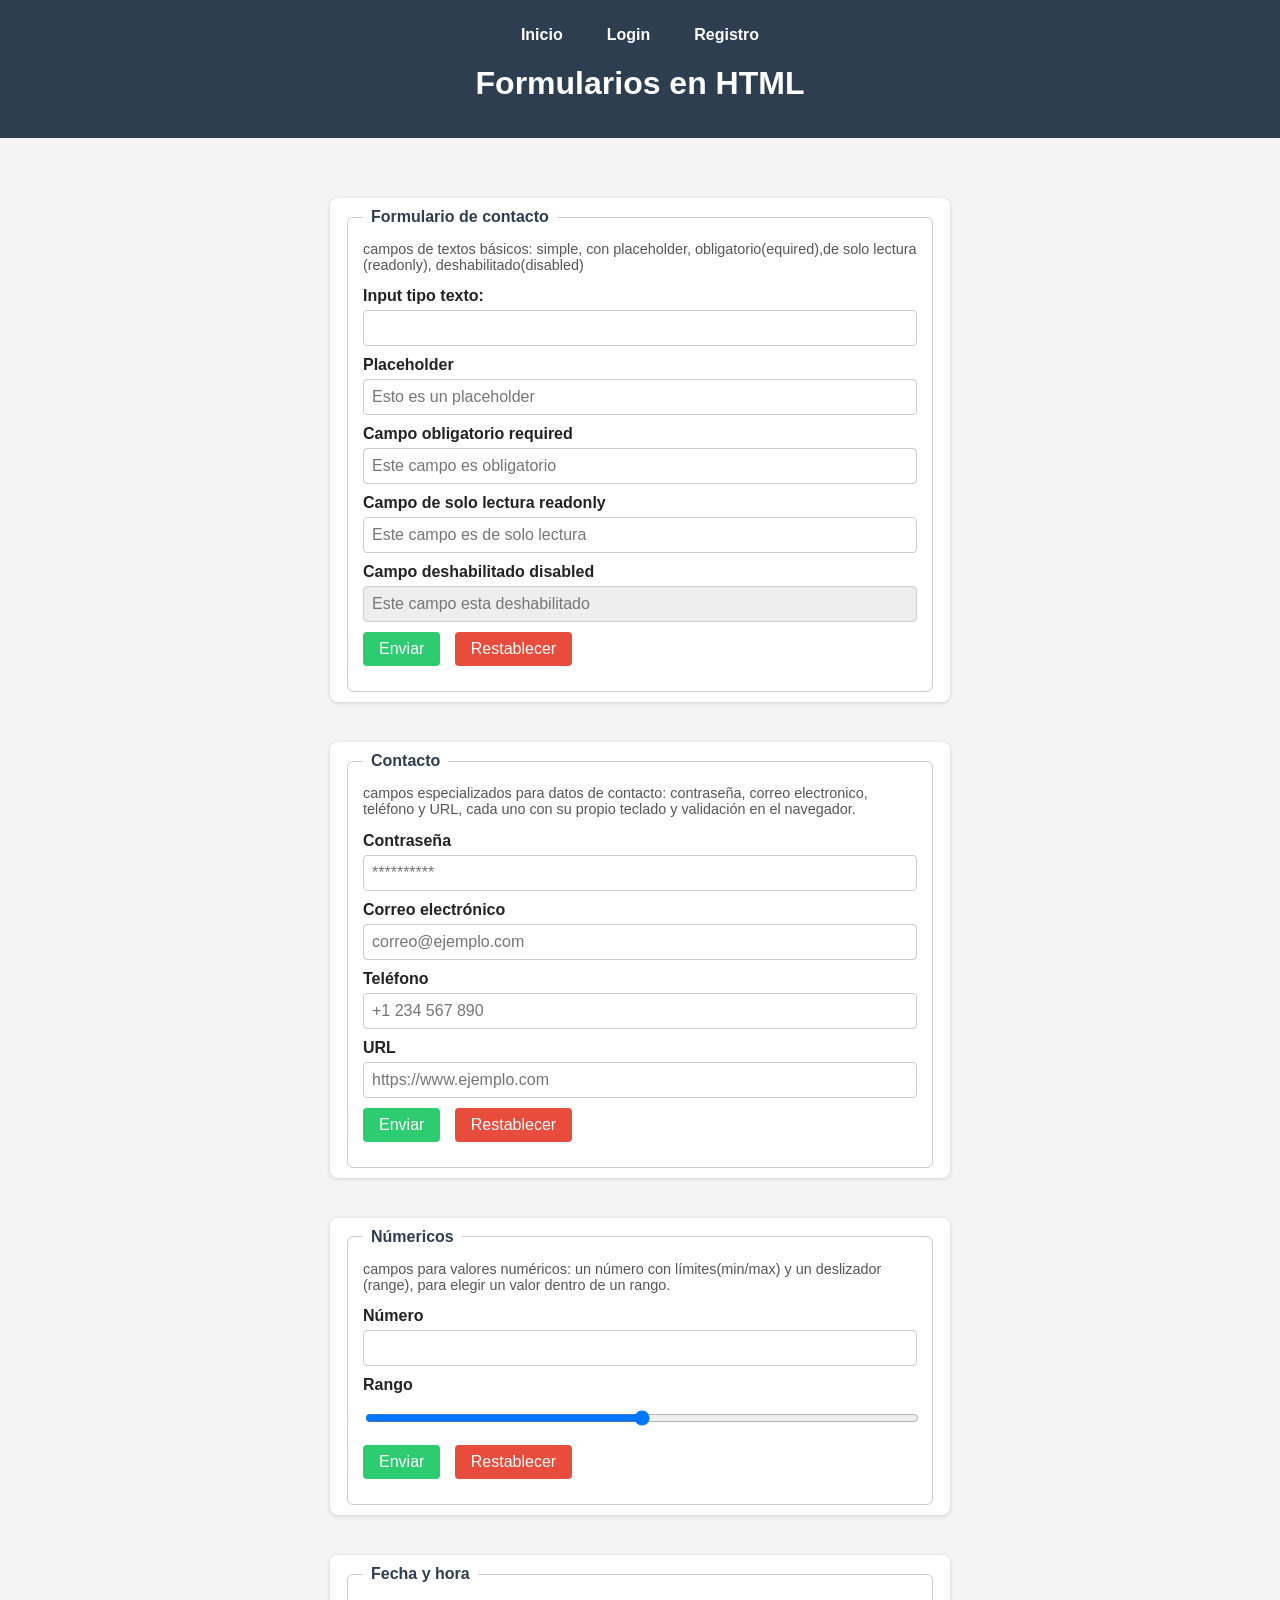
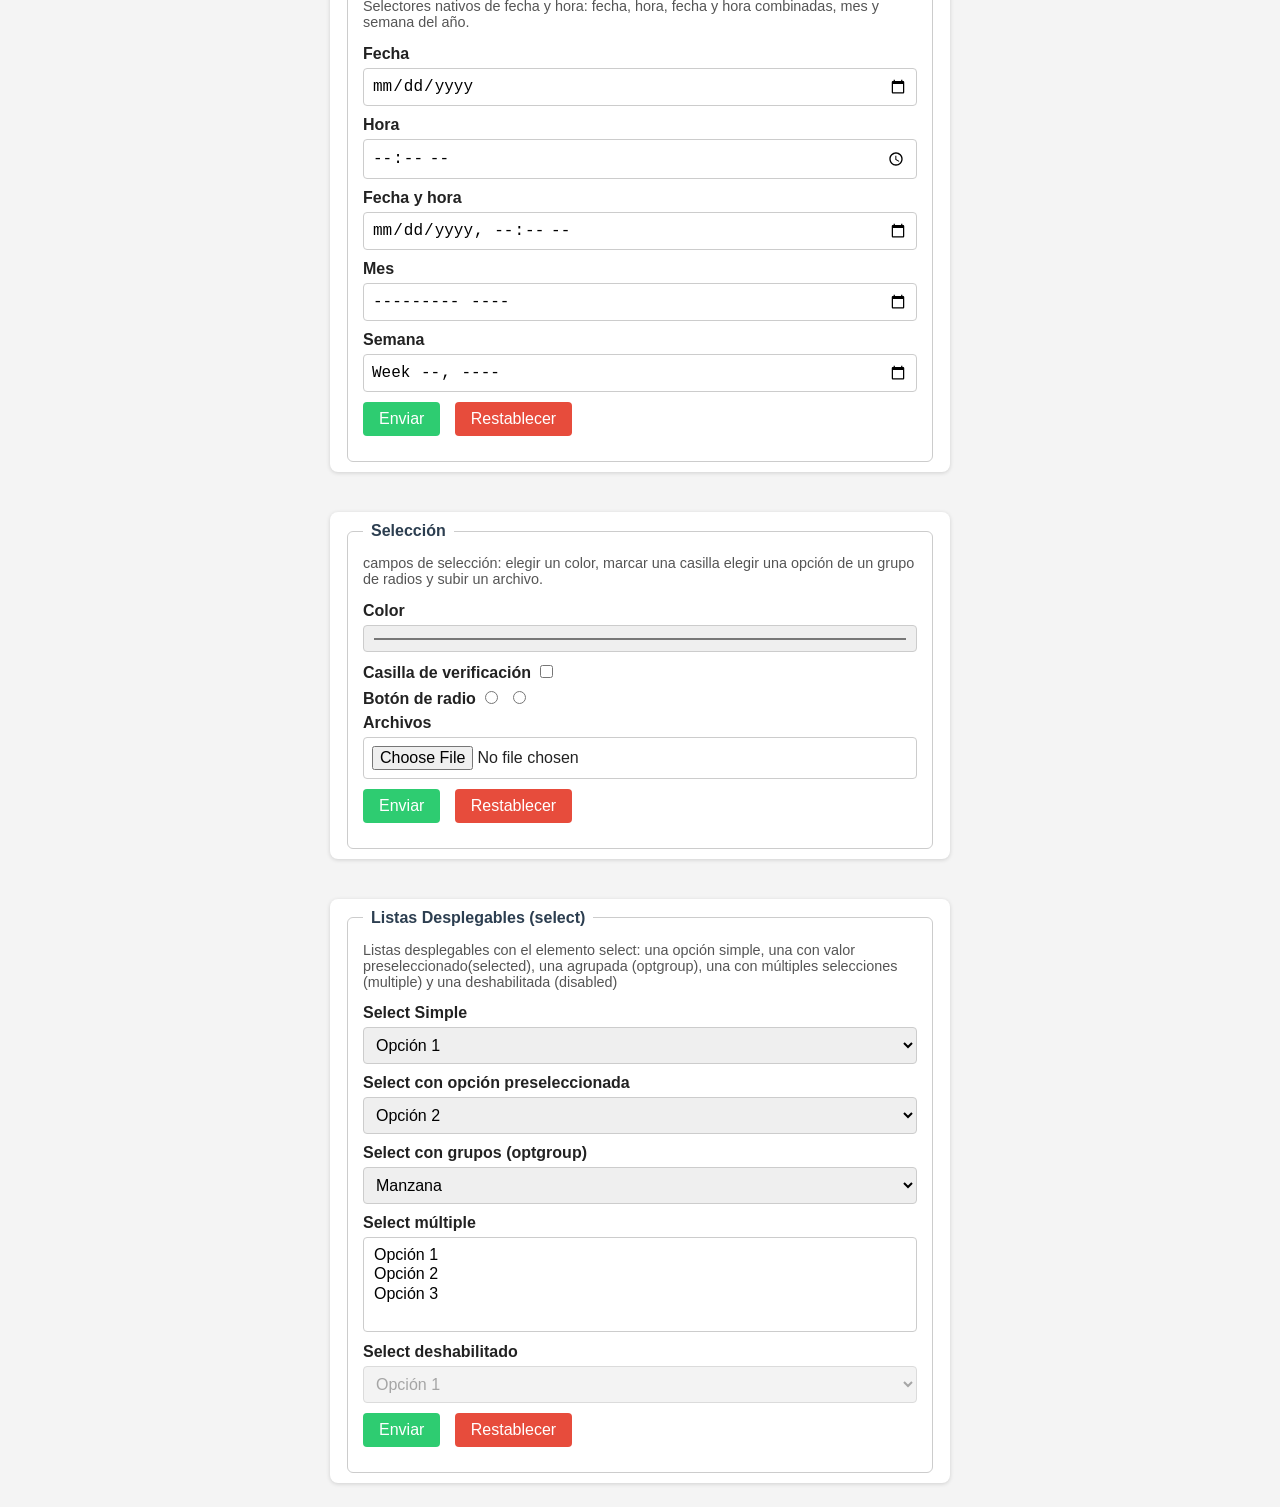
<file: index.html>
<!DOCTYPE html>
<html lang="en">
<head>
    <meta charset="UTF-8">
    <meta name="viewport" content="width=device-width, initial-scale=1.0">
    <title>Formularios</title>
    <link rel="shortcut icon" href="img/sc.jpg" type="image/x-icon">
    <link rel="stylesheet" href="css/formularios.css">
</head>
<body>
    <header>
        <nav>
        <a hfref="index.html">Inicio</a>
        <a href="login.html" target="_blank">Login</a>
        <a href="registro.html" target="_blank">Registro</a>
        </nav>
        <h1>Formularios en HTML</h1>
        <P></P>
    
    
    </header>
    <main>
        <section>
            <form action="">
               <fieldset>
                <legend>Formulario de contacto</legend>
                <p>campos de textos básicos: simple, con placeholder, obligatorio(equired),de solo lectura (readonly),
                    deshabilitado(disabled)</p>
                <label for="">Input tipo texto:</label>
                <input type="text" name="nombre" id="nombre"><br>
                <label for="">Placeholder</label>   
                <input type="text" placeholder="Esto es un placeholder"><br>
                <label for="">Campo obligatorio  required</label>
                <input type="text" placeholder="Este campo es obligatorio" required><br>
                <label for="">Campo de solo lectura readonly</label>
                <input type="text" readonly placeholder="Este campo es de solo lectura"><br>
                <label for="">Campo deshabilitado disabled</label>
                <input type="text" disabled placeholder="Este campo esta deshabilitado"><br>


                <input type="submit" value="Enviar">
                <input type="reset" value="Restablecer">
               </fieldset>
            </form>

            <form action="">
                <fieldset>
                    <legend>Contacto</legend>
                    <p>campos especializados para datos de contacto: contraseña, correo electronico, teléfono y URL, cada uno con su propio teclado y validación en el navegador.</p>

                    <label for="">Contraseña</label>
                    <input type="password" placeholder="**********"><br>
                    <label for="">Correo electrónico</label>
                    <input type="email" placeholder="correo@ejemplo.com"><br>
                    <label for="">Teléfono</label>
                    <input type="tel" placeholder="+1 234 567 890"><br>
                    <label for="">URL</label>
                    <input type="url" placeholder="https://www.ejemplo.com"><br>
                    
                    <input type="submit" value="Enviar">
                    <input type="reset" value="Restablecer">
                </fieldset>
            </form> 

            <form action="">
                <fieldset>
                    <legend>Númericos</legend>
                    <p>campos para valores numéricos: un número con límites(min/max) y un deslizador (range), para elegir un valor dentro de un rango.</p>

                    <label for="">Número</label>
                    <input type="number" min="0" max="100" step="1"><br>

                    <label for="">Rango</label>
                    <input type="range" min="0" max="100" step="1"><br>

                    <input type="submit" value="Enviar">
                    <input type="reset" value="Restablecer">
                </fieldset>
            </form>

            <form action="">
                <fieldset>
                    <legend>Fecha y hora</legend>
                    <p>Selectores nativos de fecha y hora: fecha, hora, fecha y hora combinadas, mes y semana del año.</p>

                    <label for="">Fecha</label>
                    <input type="date"><br>

                    <label for="">Hora</label>
                    <input type="time"><br>

                    <label for="">Fecha y hora</label>
                    <input type="datetime-local"><br>

                    <label for="">Mes</label>
                    <input type="month"><br>

                    <label for="">Semana</label>
                    <input type="week"><br>

                    <input type="submit" value="Enviar">
                    <input type="reset" value="Restablecer">
                </fieldset>
            </form>
            <form action="">
                <fieldset>
                    <legend>Selección</legend>
                    <p>campos de selección: elegir un color, marcar una casilla elegir una opción de un grupo de radios y subir un archivo.</p>
                    <label for="">Color</label>
                    <input type="color"<br>

                    <label for="">Casilla de verificación</label>
                    <input type="checkbox"><br>

                    <label for="">Botón de radio</label>
                    <input type="radio" name="radioGroup">
                    <input type="radio" name="radioGroup"><br>

                    <label for="">Archivos</label>
                    <input type="file"><br>

                    <input type="submit" value="Enviar">
                    <input type="reset" value="Restablecer">
                </fieldset>
            </form>
            <form action="">
                <fieldset>
                    <legend>Listas Desplegables (select)</legend>
                    <p>Listas desplegables con el elemento select: una opción simple, una con valor preseleccionado(selected),
                        una agrupada (optgroup), una con múltiples selecciones (multiple) y una deshabilitada (disabled)
                    </p>

                    <label for="">Select Simple</label>
                    <select name="">
                        <opction value="">Selecciona una opción</option>
                        <option value="">Opción 1</option>
                        <option value="">Opción 2</option>
                        <option value="">Opción 3</option>
                    </select><br>
                    <label for="">Select con opción preseleccionada</label>
                    <select name="">
                        <option value="opcion1">Opción 1</option>
                        <option value="opcion2" selected>Opción 2</option>
                        <option value="opcion3">Opción 3</option>
                    </select><br>

                    <label for="">Select con grupos (optgroup)</label>
                    <select name="">
                        <optgroup label="Frutas">
                            <option value="manzana">Manzana</option>
                            <option value="pera">Pera</option>
                        </optgroup>
                        <optgroup label="Verduras">
                            <option value="zanahoria">Zanahoria</option>
                            <option value="lechuga">Lechuga</option>
                        </optgroup>
                    </select><br>

                    <label for="">Select múltiple</label>
                    <select name="" multiple>
                        <option value="opcion1">Opción 1</option>
                        <option value="opcion2">Opción 2</option>
                        <option value="opcion3">Opción 3</option>
                    </select><br>

                    <label for="">Select deshabilitado</label>
                    <select name="" disabled>
                        <option value="opcion1">Opción 1</option>
                    </select><br>
                    <input type="submit" value="Enviar">
                    <input type="reset" value="Restablecer">
                </fieldset>
            </form>
            

        </section>
    </main>
</body>
</html>
</file>
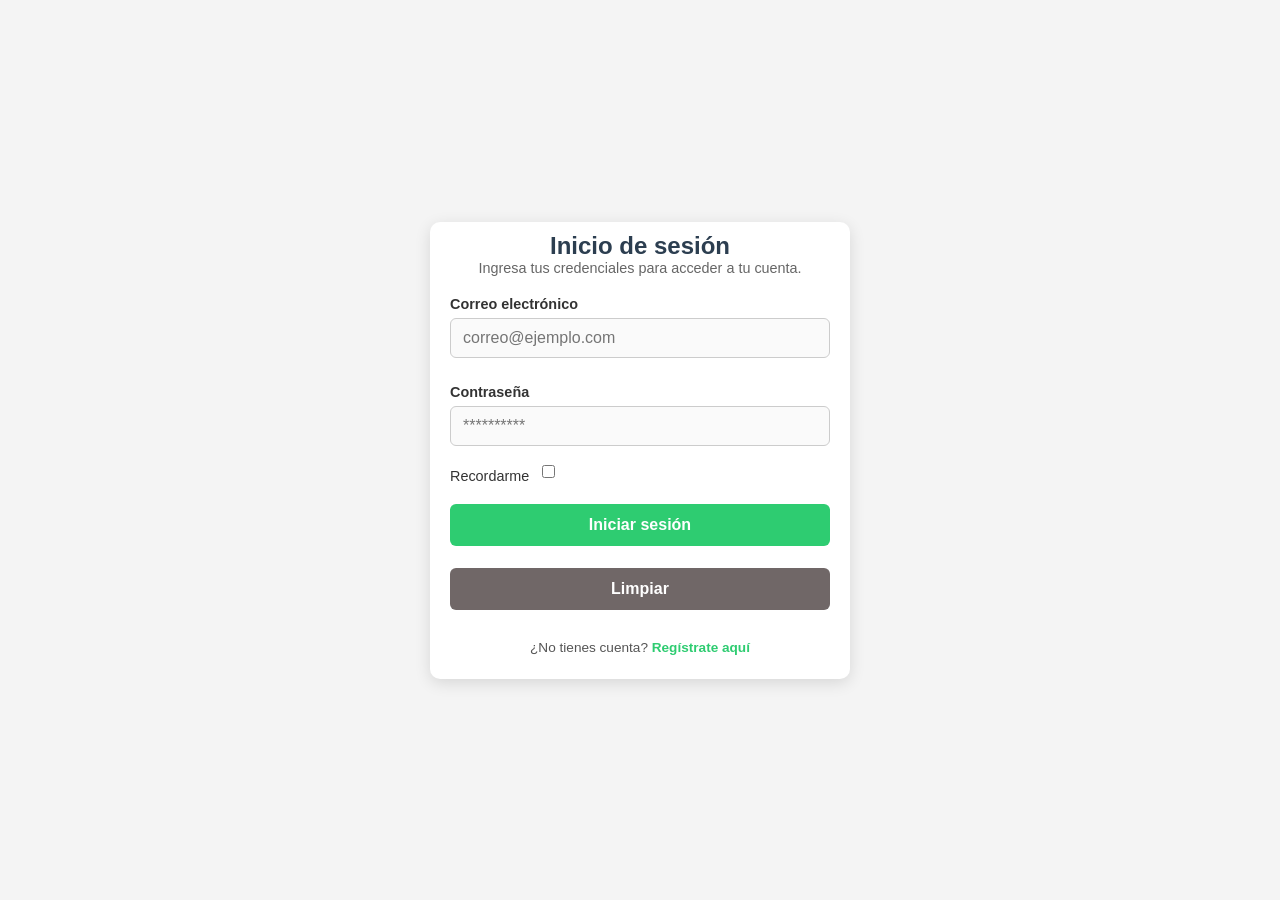
<file: login.html>
<!DOCTYPE html>
<html lang="en">
<head>
    <meta charset="UTF-8">
    <meta name="viewport" content="width=device-width, initial-scale=1.0">
    <title>Login</title>
    <link rel="stylesheet" href="css/login.css">
    <link rel="shortcut icon" href="img/sc.jpg" type="image/x-icon">
</head>
<body>
   
    <main>
        <section>   
            <form action="">
                <fieldset>
                    <legend>Inicio de sesión</legend>
                    <p>Ingresa tus credenciales para acceder a tu cuenta.</p>

                    <label>Correo electrónico</label>
                    <input type="email" placeholder="correo@ejemplo.com" required>
                    <label>Contraseña</label>
                    <input type="password" placeholder="**********" required>

                    <label>Recordarme</label>
                    <input type="checkbox">

                    <input type="submit" value="Iniciar sesión">
                    <input type="reset" value="Limpiar">

                    <p class="enlace">¿No tienes cuenta? <a href="registro.html">Regístrate aquí</a></p>
                </fieldset>
            </form>
        </section>
    </main>
</body>
</html>
</file>
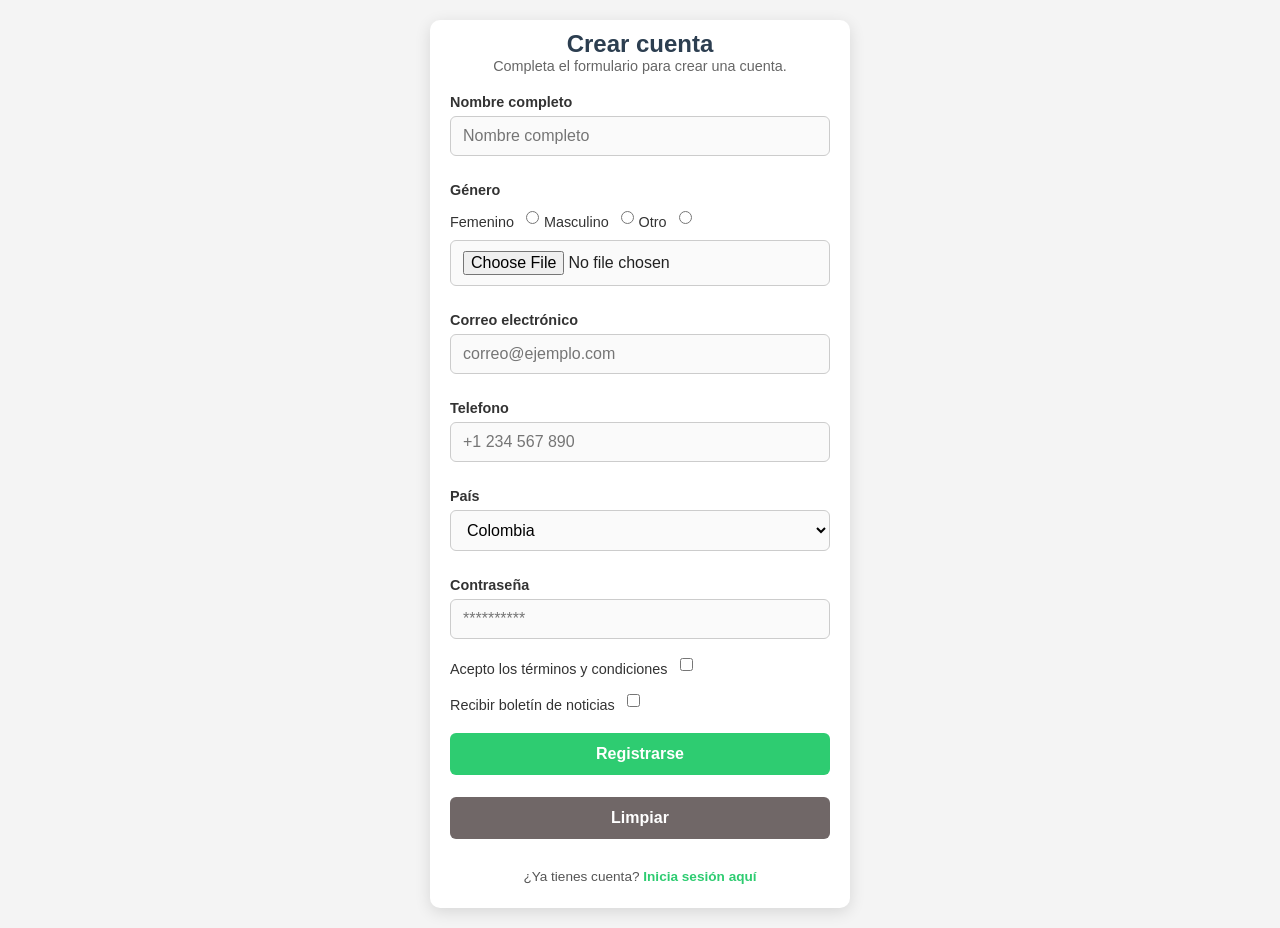
<file: registro.html>
<!DOCTYPE html>
<html lang="en">
<head>
    <meta charset="UTF-8">
    <meta name="viewport" content="width=device-width, initial-scale=1.0">
    <title>Registro</title>
    <link rel="stylesheet" href="css/login.css">
    <link rel="shortcut icon" href="img/sc.jpg" type="image/x-icon">
</head>
<body><main>
        <section>   
            <form action="">
                <fieldset>
                    <legend>Crear cuenta</legend>
                    <p>Completa el formulario para crear una cuenta.</p>

                    <label>Nombre completo</label>
                    <input type="text" placeholder="Nombre completo" required>
                    
                    <label>Género</label>
                    <div class="grupo-radios">
                        <label>Femenino</label>
                        <input type="radio" value="Femenino">

                        <label>Masculino</label>
                        <input type="radio" value="Masculino">
                        <label>Otro</label>
                        <input type="radio" value="Otro">
                    </div>
    

                    <labelFoto de perfil</label>
                    <input type="file" accept="image/*">

                    <label>Correo electrónico</label>
                    <input type="email" placeholder="correo@ejemplo.com" required>

                    <label>Telefono</label>
                    <input type="tel" placeholder="+1 234 567 890">
                    <label>País</label>
                    <select>
                        <option value="colombia">Colombia</option>
                        <option value="mexico">México</option>
                        <option value="argentina">Argentina</option>
                        <option value="chile">Chile</option>
                        <option value="peru">Perú</option>
                        <option value="otro">Otro</option>
                    </select>

                    <label>Contraseña</label>
                    <input type="password" placeholder="**********" required>

                    <label> Acepto los términos y condiciones</label>
                    <input type="checkbox" required>

                    <label>Recibir boletín de noticias</label>
                    <input type="checkbox">

                    <input type="submit" value="Registrarse">
                    <input type="reset" value="Limpiar">

                    <p class="enlace">¿Ya tienes cuenta? <a href="login.html">Inicia sesión aquí</a></p>
                </fieldset>
            </form>
        </section>
    </main>
</body>
</html>
</file>
<file: css/formularios.css>
*{
    box-sizing: border-box;
}

body {
    margin: 0;
    font-family: Arial, Helvetica, sans-serif;
    background-color: #f4f4f4;
    color: #222;
}
header {
    background-color: #2c3e50;
    color: #fff;
    padding: 20px;
    text-align: center;
}
header h1 {
    margin: 0;
}

nav {
    display: flex;
    justify-content: center;
    gap: 20px;
    margin-bottom: 15px;
}

nav a {
    text-decoration: none;
    color: #fff;
    font-weight: 600;
    padding: 6px 12px;
    border-radius: 4px;
    transition: background-color 0.2s;
}

nav a:hover {
    background-color: rgba(255, 255,255, 0.15);
}

main {
    display: flex;
    flex-wrap: wrap;
    gap: 20px;
    padding: 20px;
    justify-content: center;
}

section{

    flex-wrap: wrap;
    gap: 20px;
    width: 50%;
}

form {
    background-color: #fff;
    padding: 10px 15px;
    border-radius: 8px;
    box-shadow: 0 1px 4px rgba(0, 0, 0, 0.15);
    flex: 1 1 300px;
    margin-top: 40px;
}

fieldset {
    border: 1px solid #ccc;
    border-radius: 6px;
    padding: 15px;
}

legend{
    font-weight: bold;
    padding: 0 8px;
    color: #2c3e50;
}

fieldset p { 
    font-size: 0.9rem;
    margin-top: 0;
    color: #555;
}

label {
    display: inline-block;
    margin-bottom: 5px;
    font-weight: 600;
}

input,
select {
    width: 100%;
    padding: 8px;
    margin-bottom: 10px;
    border: 1px solid #ccc;
    border-radius: 4px;
    font-size: 1rem;
}

input[type="checkbox"],
input[type="radio"] {
    width: auto;
    margin-right: 5px;
}

input[type="submit"],
input[type="reset"],
input[type="button"] {
    width: auto;
    cursor: pointer;
    border: none;
    color: #fff;
    padding: 8px 16px;
    margin-right: 10px;
}

input[type="submit"] {
    background-color: #2ecc71;
}
input[type="submit"]:hover {
    background-color: #27ae60;
}

input[type="reset"] {
    background-color: #e74c3c;
}

input[type="reset"]:hover {
    background-color: #c0392b;
}

input[type="button"] {
    background-color: #3498db;
}

input[type="button"]:hover {
    background-color: #2980b9;
}

input:disabled,
select:disabled {
    background-color: #eee;
    cursor: not-allowed;
}
</file>
<file: css/login.css>
* {
    box-sizing: border-box;
}

body {
    margin: 0;
    min-height: 100vh;
    display: flex;
    align-items: center;
    justify-content: center;
    font-family: Arial, Helvetica, sans-serif;
    background-color: #f4f4f4;
    color: #222;
    padding: 20px;
}

main {
    display: flex;
    justify-content: center;
    width: 100%;
}

section {
    width: 100%;
    max-width: 420px;
}

form {
    background-color: #fff;
    padding: 10px 20px 20px;
    border-radius: 10px;
    box-shadow: 0 4px 16px rgba(0, 0, 0, 0.12);
}

fieldset {
    border: none;
    padding: 0;
    margin: 0;  
}

legend {
    width: 100%;
    text-align: center;
    font-size: 1.5rem;
    font-weight: bold;
    color: #2c3e50;
    padding-bottom: 10px 0 4px;
}

fieldset > p {
    margin-top: 0;
    font-size: 0.9rem;
    color: #666;
    text-align: center;
    margin-bottom: 20px;
}

label {
    display: block;
    margin: 14px 0 6px;
    font-weight: 600;
    font-size: 0.9rem;
    color: #333;
}

input,
select {
    width: 100%;
    padding: 10px 12px;
    margin-bottom: 12px;
    border: 1px solid #ccc;
    border-radius: 6px;
    font-size: 1rem;
    font-family: inherit;
    background-color: #fafafa;
    transition: border-color 0.2s, box-shadow 0.2s;
}

input:focus,
select:focus {
    border-color: #2ecc71;
    box-shadow: 0 0 0 3px rgba(46, 204, 113, 0.2);
    outline: none;
    background-color: #fff;
}

label:has(+ input[type="checkbox"]),
label:has(+ input[type="radio"]) {
    display: inline-block;
    margin: 10px 8px 10px 0;
    font-weight: 500;
}

input[type="checkbox"],
input[type="radio"] {
    width: auto;
    accent-color: #2ecc71;
    margin: 0 0 10px;
    vertical-align: middle;
    cursor: pointer;
}

input[type="submit"],
input[type="reset"] {
    width: 100%;
    margin-top: 10px;
    cursor: pointer;
    border: none;
    color: #fff;
    padding: 12px;
    margin-right: 10px;
    border-radius: 6px;
    font-size: 1rem;
    font-weight: 600;
    transition: background-color 0.2s;
}

input[type="submit"] {
    background-color: #2ecc71;
}

input[type="submit"]:hover {
    background-color: #27ae60;
}

input[type="reset"] {
    background-color: #706767;
}

input[type="reset"]:hover {
    background-color: #c0392b;
}

.enlace {
    text-align: center;
    font-size: 0.85rem;
    color: #555;
    margin-top: 18px;
    margin-bottom: 4px;
}

.enlace a {
    color: #2ecc71;
    text-decoration: none;
    font-weight: 600;
}

.enlace a:hover {
    text-decoration: underline;
}
</file>
